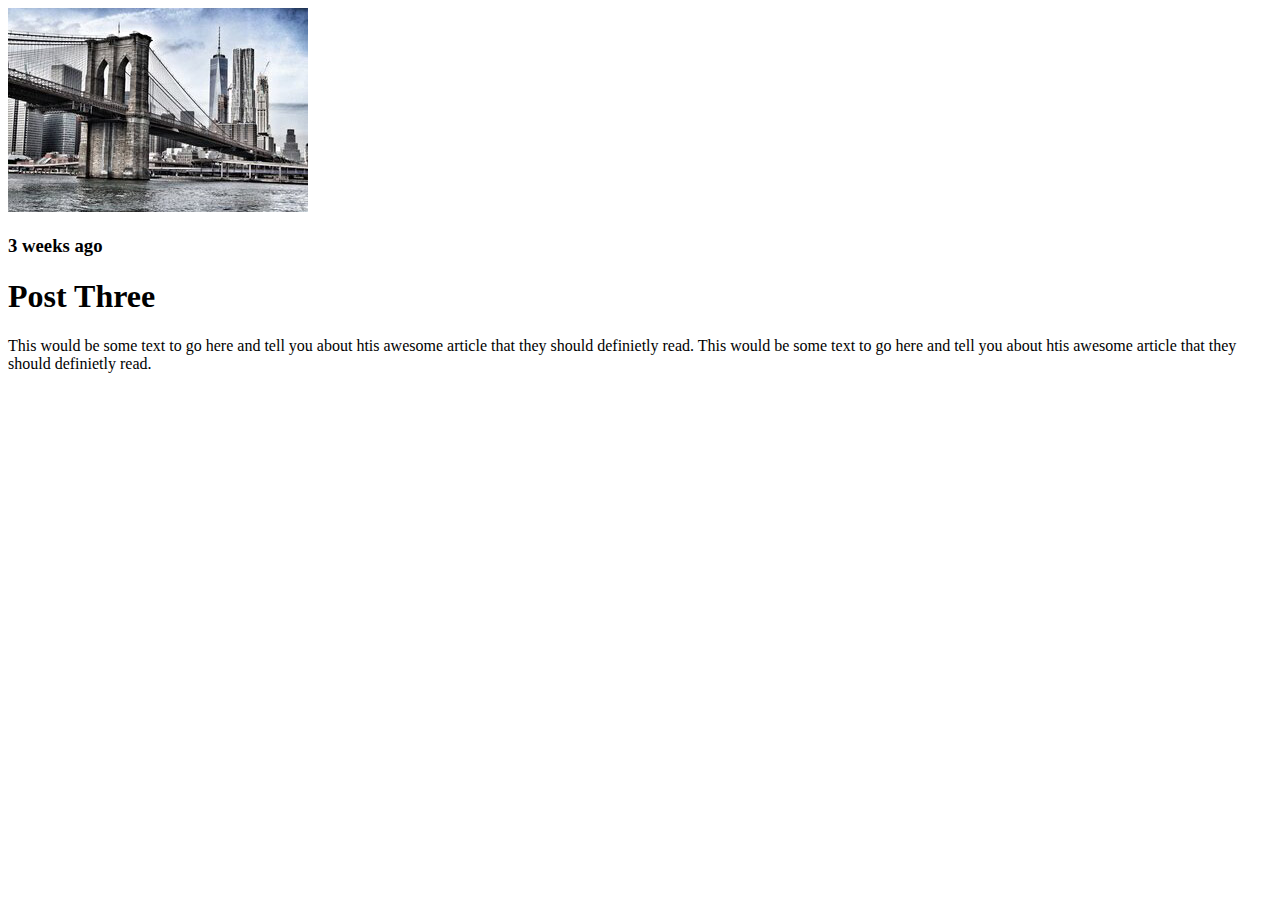
<file: City Challenge/index.html>
<!DOCTYPE html>
<html lang="en">
<head>
    <meta charset="UTF-8">
    <meta http-equiv="X-UA-Compatible" content="IE=edge">
    <meta name="viewport" content="width=device-width, initial-scale=1.0">
    <title>City</title>
</head>
<body>
    <section> 
        <img src="images\w09_ice_img.jpg" alt="City Scape">
    </section>
    <section>
        <h3>3 weeks ago</h3>
        <h1>Post Three</h1>
        <p> This would be some text to go here and tell you about htis awesome article that they should definietly read. This would be some text to go here and tell you about htis awesome article that they should definietly read. </p>
    </section>
    <div>

    </div>
    <div>

    </div>
    <div>

    </div>
</body>
</html>
</file>
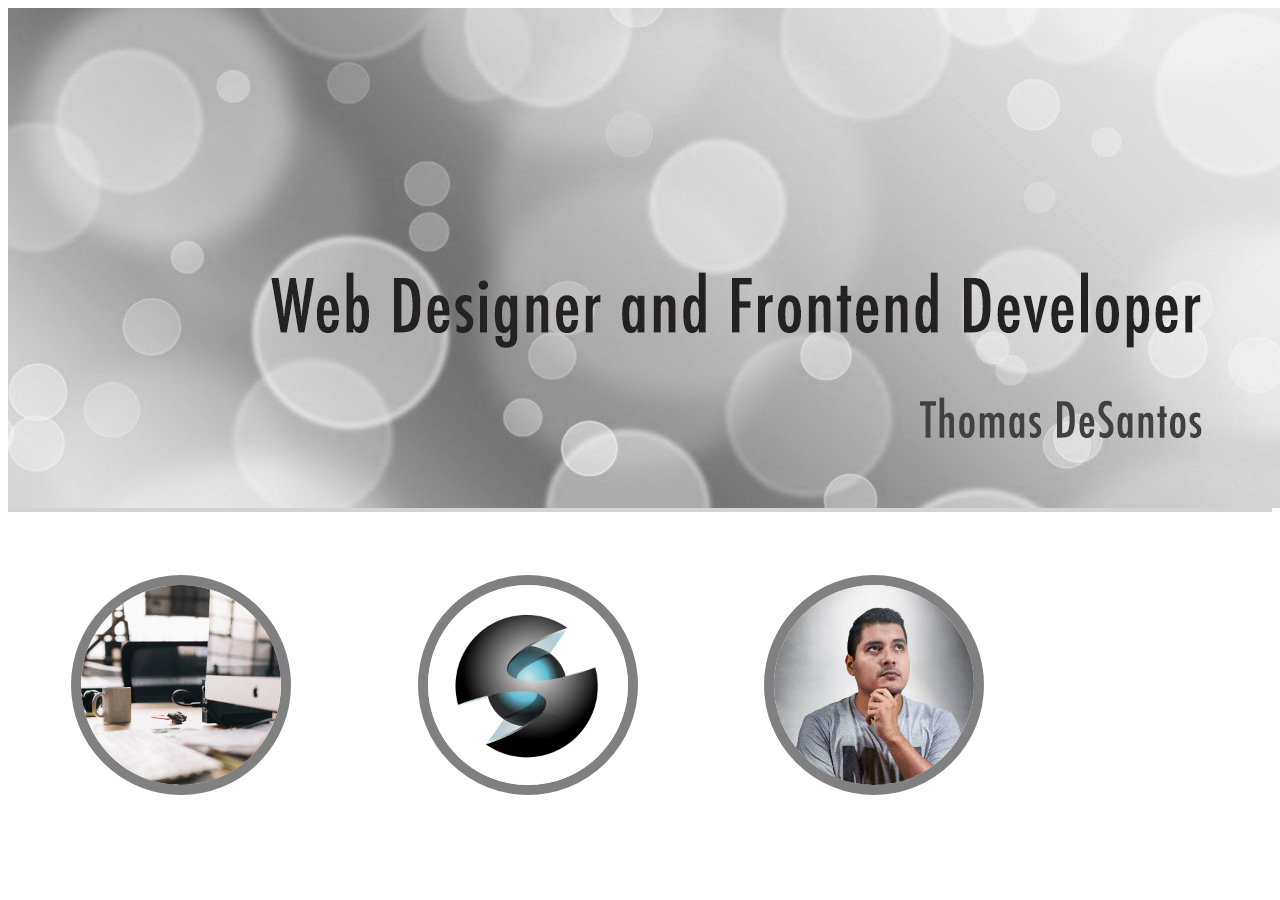
<file: Week 5 Challenge/index.html>
<!DOCTYPE html>
<html lang="en">
<head>
    <meta charset="UTF-8">
    <meta http-equiv="X-UA-Compatible" content="IE=edge">
    <meta name="viewport" content="width=device-width, initial-scale=1.0">
    <link rel="stylesheet" href="styles.css">
    <title>Document</title>
</head>
<body>
    <main>
        <div class="top">
            <img src="images\w05_circles.jpg">

        </div>
        <div class="pics">
            <section>
                <img class="cir" src="images\w05_ice_image_desk.jpg" >

            </section>
            <section>
                <img class="cir" src="images\w05_ice_image_graphic.png">
                
            </section>
            <section>
                <img class="cir" src="images\w05_ice_image_person.jpg" styles="height:200px;width:200px;" >
                
            </section>
        </div>
    </main>

</body>
</html>
</file>
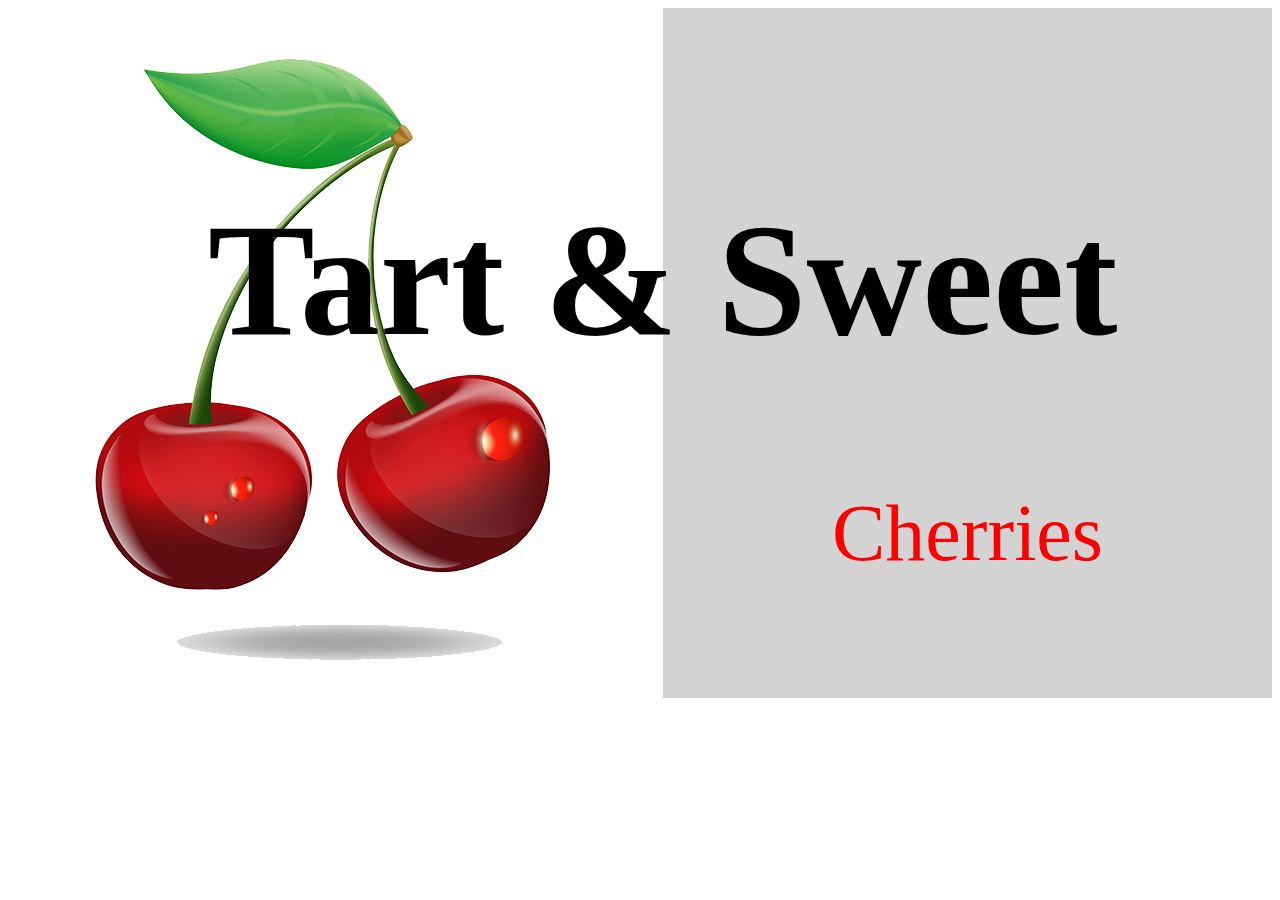
<file: week 6 challenge/index.html>
<!DOCTYPE html>
<html lang="en">
<head>
    <meta charset="UTF-8">
    <meta http-equiv="X-UA-Compatible" content="IE=edge">
    <meta name="viewport" content="width=device-width, initial-scale=1.0">
    <title>Document</title>
    <link rel="stylesheet" href="styles.css">
</head>
<body>
<div class="fgrid">
    <div class="cherry">
        <img src="images/w06_cherries.png">
    </div>
    <div class="words">
        <p>Tart & Sweet</p>
    </div>
    <div class="mwords">
        <p>Cherries</p>
    </div>
    <div>

    </div>
</div>
</body>
</html>
</file>
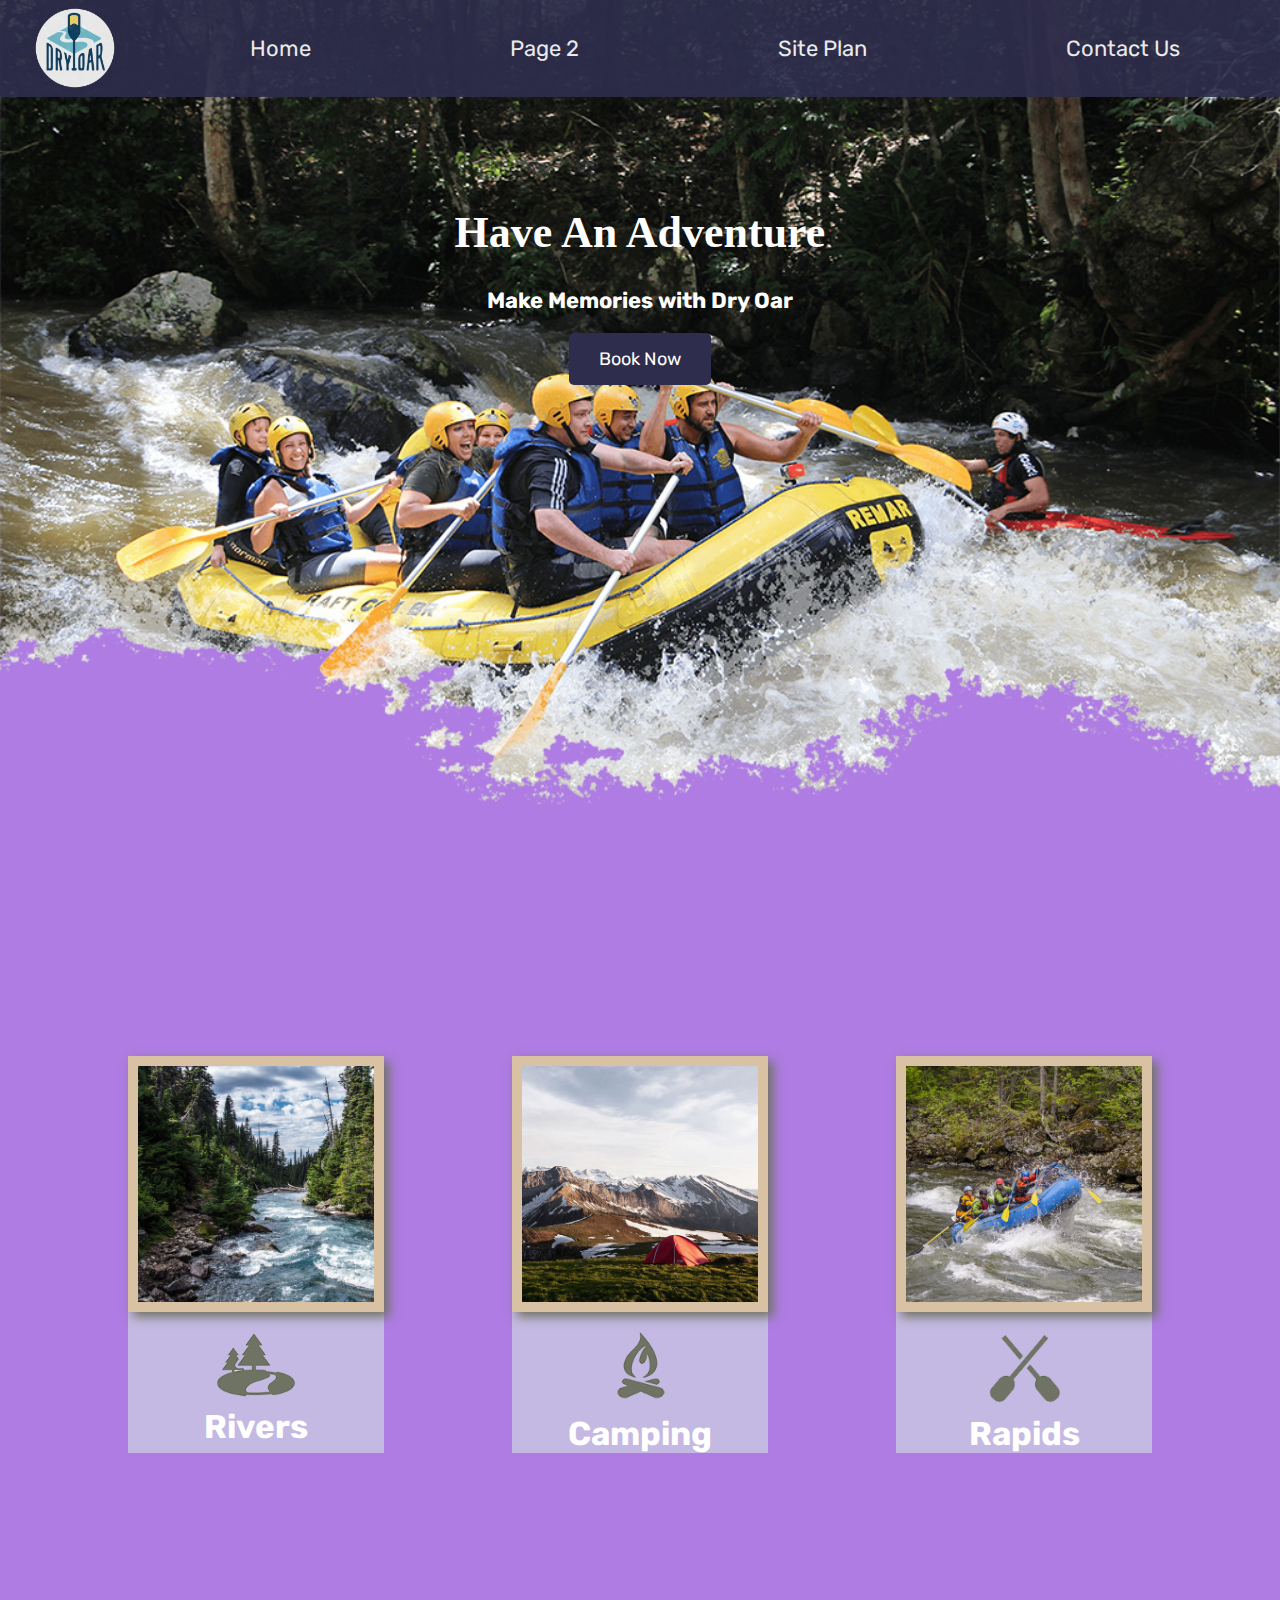
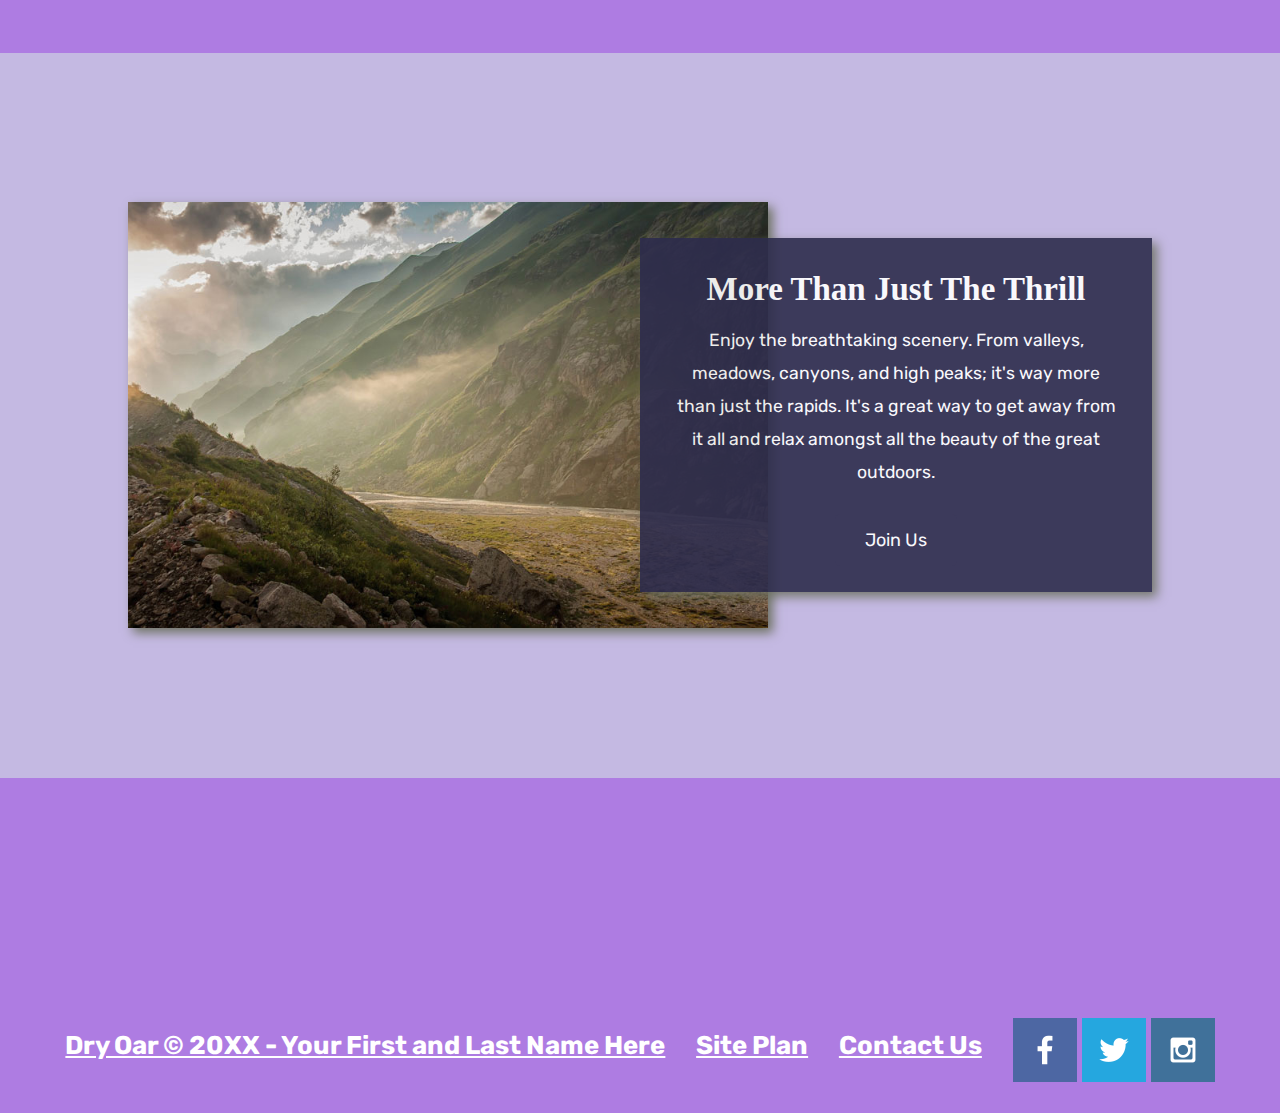
<file: WWR/index.html>
<!DOCTYPE html>
<html lang="en">
<head>
    <meta charset="UTF-8">
    <meta http-equiv="X-UA-Compatible" content="IE=edge">
    <meta name="viewport" content="width=device-width, initial-scale=1.0">
    <title>Whitewater Tafting Vacations</title>
    <link rel="stylesheet" href="Styles/styles.css">
</head>
<body>
    <div id="content">
        <header>
            <a id="logo_link" href="index.html">
                <img class="logo" src="Images/logo.png" alt="Dry Oar Logo">
            </a>
            <nav>
                <a href="index.html">Home</a>
                <a href="#">Page 2</a>
                <a href="site-plan-rafting.html">Site Plan</a>
                <a href="contactus.html">Contact Us</a>
            </nav>
        </header>
        <div id="hero">
            <div id="hero-box">
                <img id="hero-img" src="Images/hero.png" alt="People enjoying white water rafting">
            </div>
            <section id="hero-msg">
                <h1 class="home-title">Have An Adventure</h1>
                <h4>Make Memories with Dry Oar </h4>
                <div class='button-box'>
                    <a class='book' href="rates.html">Book Now</a>
                </div>
            </section>
        </div>
        <main class="home-grid">
            <section class="rivers-card">
                <img class="card-img" src="Images/rivers.jpg" alt="river in forest">
                <img class="icon" src="Images/river_icon.png" alt="river icon">
                <h2>Rivers</h2>
            </section>
            <section class="camping-card">
                <img class="card-img" src="Images/camping.jpg" alt="tent in mountains">
                <img class="icon" src="Images/fire_icon.png" alt="fire icon">
                <h2>Camping</h2>
            </section>
            <section class="rapids-card">
                <img class="card-img" src="Images/rapids.jpg" alt="rafting boat">
                <img class="icon" src="Images/oars.png" alt="oars icon">
                <h2>Rapids</h2>
            </section>
            <div id="background"></div> 
            <img class="mountains" src="Images/mountains.jpg" alt="Misty mountains">
            <section class="msg">
                <h2>More Than Just The Thrill</h2>
                <p>Enjoy the breathtaking scenery. From valleys, meadows, canyons, and high peaks; it's way more than just the rapids. It's a great way to get away from it all and relax amongst all the beauty of the great outdoors. </p>
                <a class='join' href="rivers.html">Join Us</a>
            </section>
        </main>
        <footer>
            <h3>Dry Oar &copy; 20XX - Your First and Last Name Here</h3>
            <h3><a href="site-plan-rafting.html">Site Plan</a></h3>
            <h3><a href="contactus.html">Contact Us</a></h3>
            <div class="social">
                <a href="https://facebook.com">
                    <img src="Images/facebook.png" alt="fb icon">
                </a>
                <a href="https://twitter.com">
                    <img src="Images/twitter.png" alt="twitter icon">
                </a>
                <a href="https://instagram.com">
                    <img src="Images/instagram.png" alt="instagram icon">
                </a>
            </div>
        </footer>
    </div>      
</body>
</html>
</file>
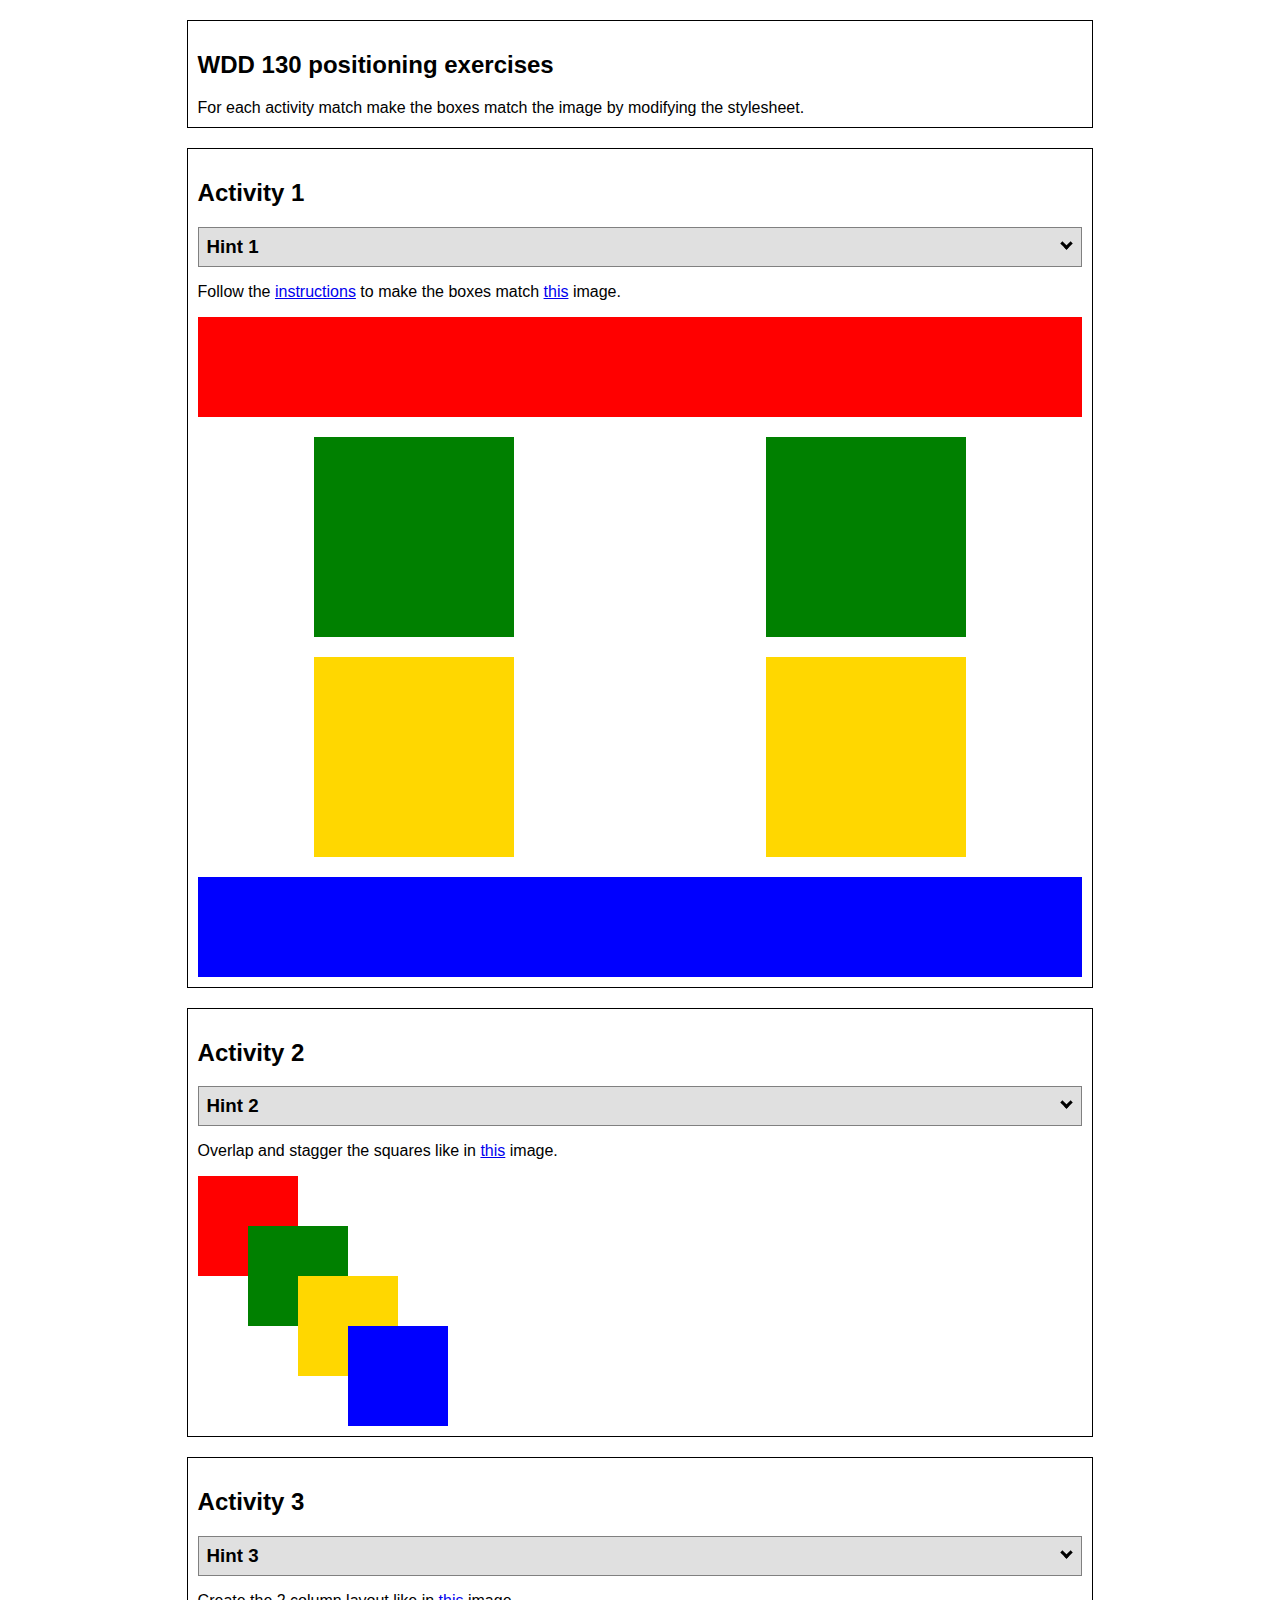
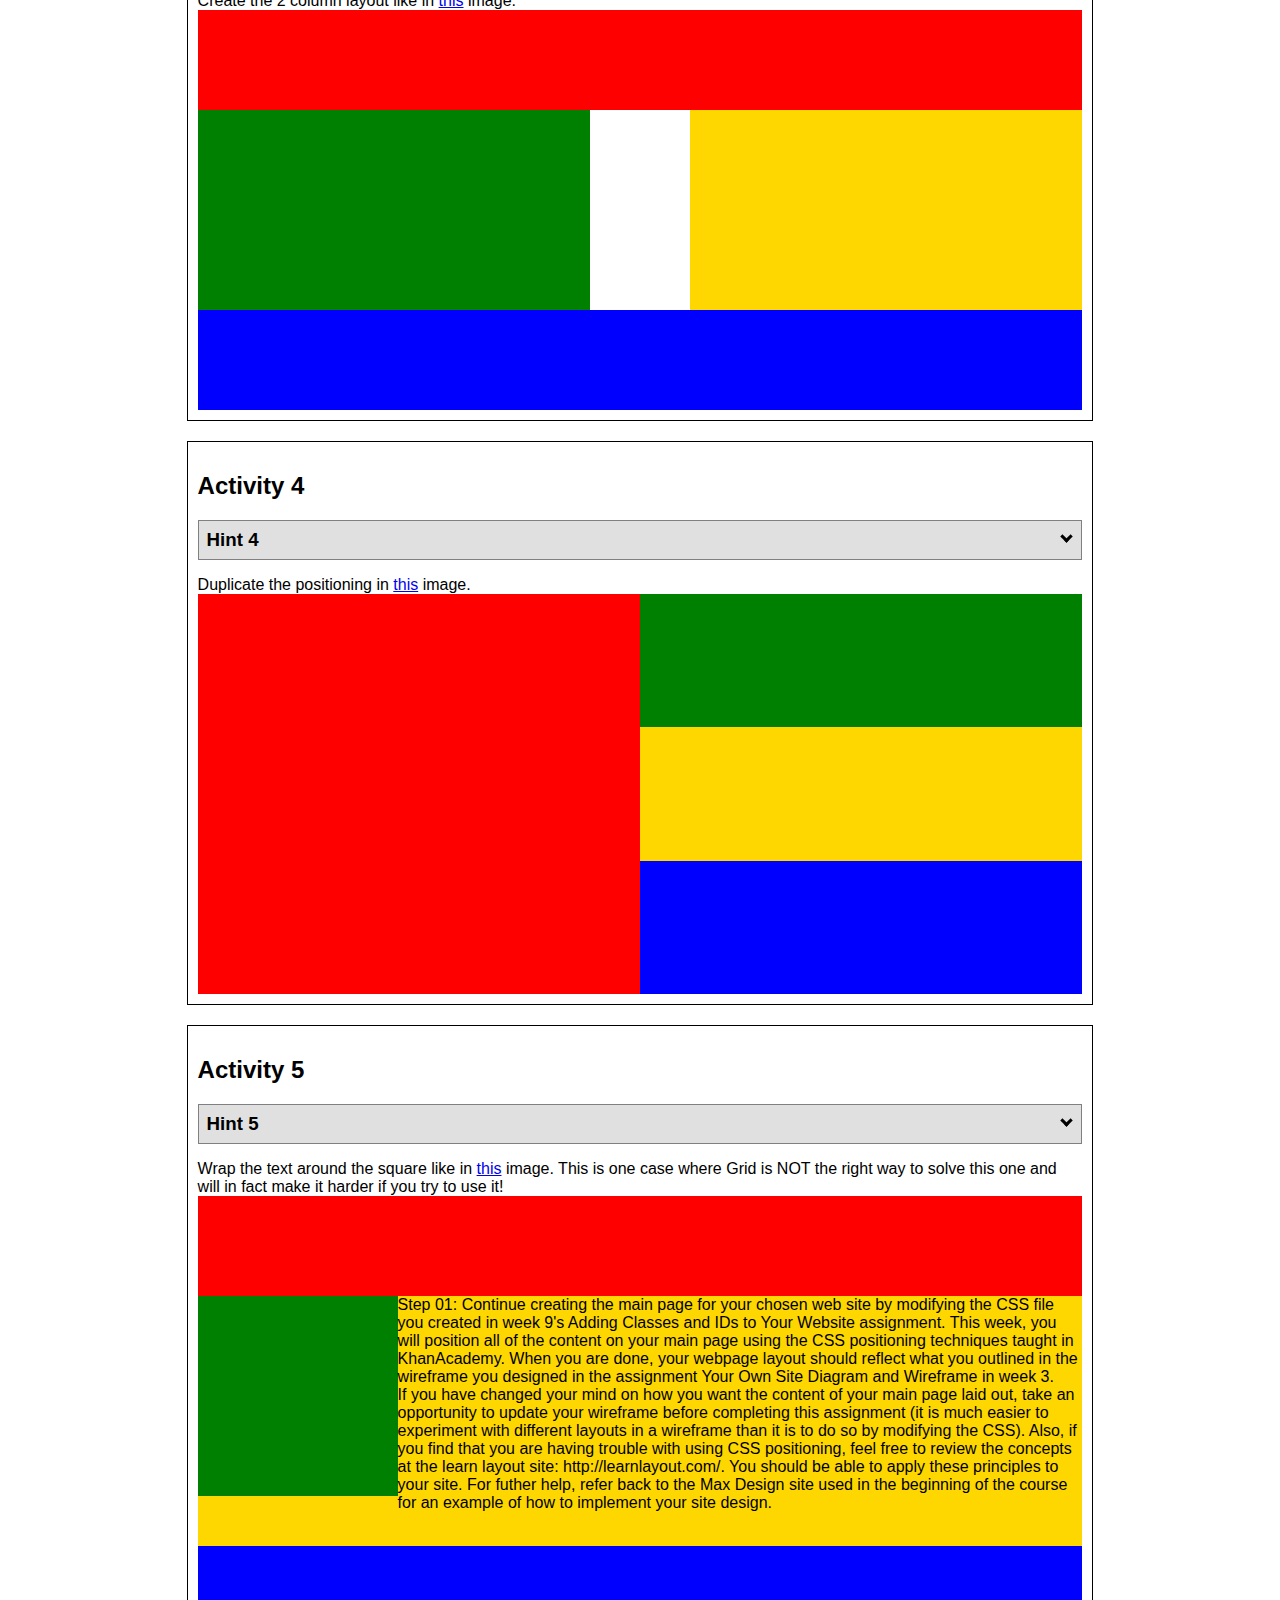
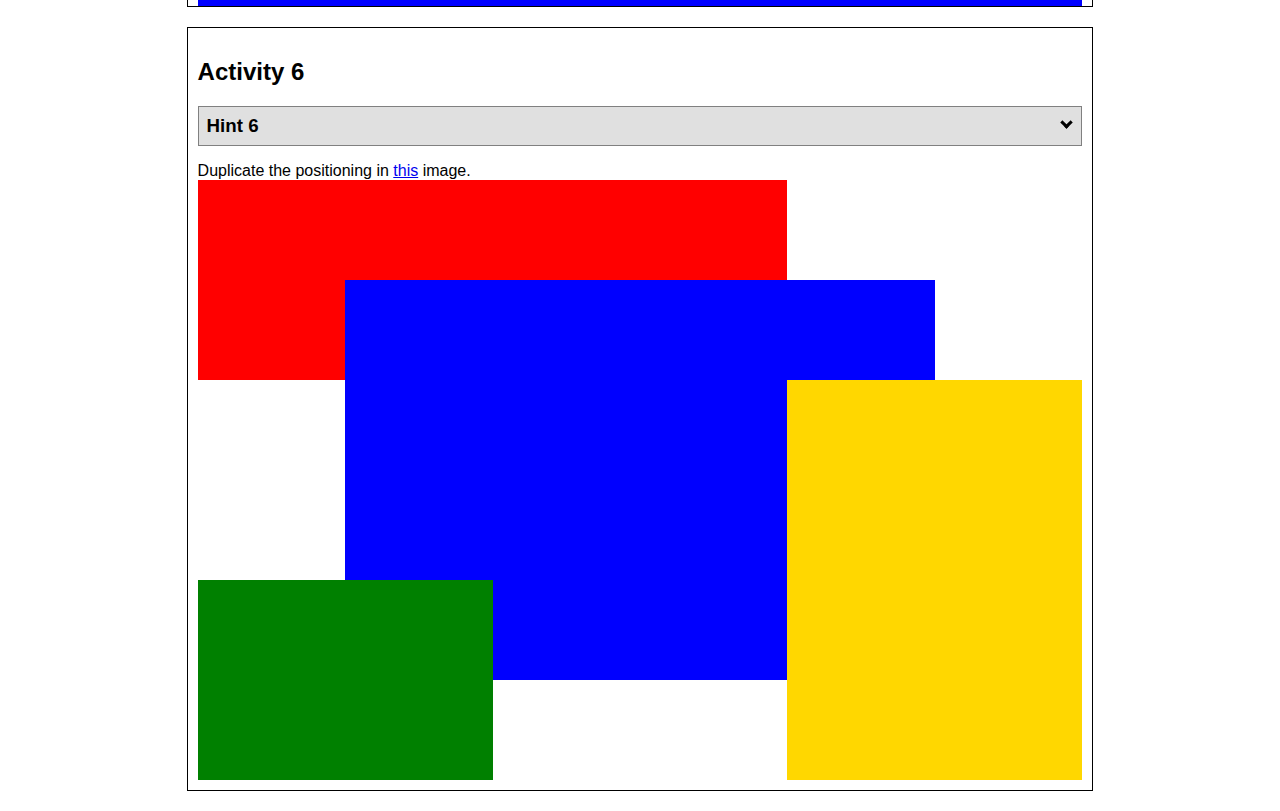
<file: positioning practice/positioning/positioning.html>
<!DOCTYPE html>
<html lang="en">
  <head>
    <!-- HTML - Name: positioning.html -->
    <title>Positioning Activity</title>
    <link rel="stylesheet" type="text/css" href="positionstyles.css" />
  </head>
  <body>
    <div class="activity">
      <h2>WDD 130 positioning exercises</h2>
      For each activity match make the boxes match the image by modifying the stylesheet.</div>
    <div class="activity">
      <h2>Activity 1</h2>
      <section class="hint"><input type="checkbox" ><i></i> <h3>Hint 1</h3><div><p>Check out the <a href="https://byui-wdd.github.io/wdd130/activities/w06-css-positioning.html" target="_blank">activity instructions</a> in Ilearn!</p></div></section>
      <p>Follow the <a href="https://byui-wdd.github.io/wdd130/activities/w06-css-positioning.html" target="_blank">instructions</a> to make the boxes match  <a href="https://byui-wdd.github.io/wdd130/images/example1.png" target="_blank">this</a> image.</p>
      <div class="content1" >
        <div class="red1" ></div>
        <div class="green1" ></div>
        <div class="green1" ></div>
        <div class="yellow1"></div>
        <div class="yellow1"></div>
        <div class="blue1"></div>
      </div>
    </div>
    <div class="activity">
      <h2>Activity 2</h2>
      <section class="hint"><input type="checkbox" > <h3>Hint 2</h3><i></i><div><p>Remember that the best way to shift elements around slightly on the page is with Margins.  You could also use Grid.  Either would work for this. If you choose margin, you can use a <em>negative</em> margin. (ie margin-top: -20px;)</p><h4>Properties used:</h4><ul><li>margin-top, margin-left</li><li>...or...</li><li>grid-template-columns: 50px 50px 50px 50px 50px </li></ul></div></section>
      <p>Overlap and stagger the squares like in <a href="https://byui-wdd.github.io/wdd130/images/example2.png" target="_blank">this</a> image.</p>
      <div class="content2" >
        <div class="red2" ></div>
        <div class="green2" ></div>
        <div class="yellow2"></div>
        <div class="blue2"></div>
      </div>
    </div>
    <div class="activity">
      <h2>Activity 3</h2>
      <section class="hint"><input type="checkbox" > <h3>Hint 3</h3><i></i><div><p>This one is going to be best solved with CSS Grid. Remember to make the boxes the right width first...then start moving them around. </p><h4>Properties used:</h4><ul><li>display:grid;</li><li>grid-template-columns:</li><li>grid-column-gap:</li>
        <li>grid-column:</li>  </ul></div></section>
      Create the 2 column layout like in <a href="https://byui-wdd.github.io/wdd130/images/example3.png" target="_blank">this</a>  image.
      <div class="content3" >
        <div class="red3" ></div>
        <div class="green3" ></div>
        <div class="yellow3"></div>
        <div class="blue3"></div>
      </div>
    </div>
    <div class="activity">
      <h2>Activity 4</h2>
      <section class="hint"><input type="checkbox" > <h3>Hint 4</h3><i></i><div><p>For the others we have been primarily concerned with width. For this one you will need to adjust height as well. </p><h4>Properties used:</h4><ul><li>display:grid;</li><li>grid-template-columns:</li><li>grid-row:</li></ul></div></section>
      Duplicate the positioning in <a href="https://byui-wdd.github.io/wdd130/images/example4.png" target="_blank">this</a> image. 
      <div class="content4" >
        <div class="red4" ></div>
        <div class="green4" ></div>
        <div class="yellow4"></div>
        <div class="blue4"></div>
      </div>
    </div>

    <div class="activity">
      <h2>Activity 5</h2>
      <section class="hint"><input type="checkbox" > <h3>Hint 5</h3><i></i><div><p>Grid is <strong>not</strong> the right way to do this.  In fact there is only one way to really do that...and that is with float. Remember that we float the thing we want the text to wrap around.  Also remember to start by making all the shapes the right size and shape.</p><h4>Properties used:</h4><ul><li>float: left;</li></ul></div></section>
      Wrap the text around the square like in <a href="https://byui-wdd.github.io/wdd130/images/example5.png" target="_blank">this</a> image. This is one case where Grid is NOT the right way to solve this one and will in fact make it harder if you try to use it!
      <div class="content5" >
        <div class="red5" ></div>
        <div class="green5" ></div>
        <div class="yellow5">Step 01: Continue creating the main page for your chosen web site by modifying the CSS file you created in week 9's Adding Classes and IDs to Your Website assignment. This week, you will position all of the content on your main page using the CSS positioning techniques taught in KhanAcademy. When you are done, your webpage layout should reflect what you outlined in the wireframe you designed in the assignment Your Own Site Diagram and Wireframe in week 3. <br />
          If you have changed your mind on how you want the content of your main page laid out, take an opportunity to update your wireframe before completing this assignment (it is much easier to experiment with different layouts in a wireframe than it is to do so by modifying the CSS). Also, if you find that you are having trouble with using CSS positioning, feel free to review the concepts at the learn layout site: http://learnlayout.com/. You should be able to apply these principles to your site. For futher help, refer back to the Max Design site used in the beginning of the course for an example of how to implement your site design.</div>
        <div class="blue5"></div>
      </div>
    </div>
    <div class="activity">
      <h2>Activity 6</h2>
      <section class="hint"><input type="checkbox" > <h3>Hint 6</h3><i></i><div><p>This one is all about visualizing the grid behind the layout. If you are having a hard time doing that first: all the sizes are even multiples of 100, and second here is another example with the lines drawn: <a href="https://byui-wdd.github.io/wdd130/images/example6-hint.png" target="_blank">example 6 with lines</a>. For this one you will find it easiest if you use px for the column width. You can also use <kbd>z-index</kbd> to control the element layering.    </p><h4>Properties used:</h4><ul><li>display:grid;</li><li>grid-template-columns:</li><li>grid-column:</li><li>grid-row:</li><li><a href="https://www.w3schools.com/cssref/pr_pos_z-index.asp" target="_blank">z-index:</a></li></ul></div></section>
      Duplicate the positioning in <a href="https://byui-wdd.github.io/wdd130/images/example6.png" target="_blank">this</a> image.
      <div class="content6" >
        <div class="red6" ></div>
        <div class="green6" ></div>
        <div class="yellow6"></div>
        <div class="blue6"></div>
      </div>
    </div>
  </body>
</html>
</file>
<file: Week 5 Challenge/styles.css>
main{
    max-width: 2000px;
   
    margin: 0 auto;
    background-color: lightgray;
}
.top{
    width: 100%
}
.cir{
    float: left;
    display: block;
    border: 10px solid grey;
    border-radius: 50%;
    height: 200px;
    width: 200px;
    margin: 5%;
   
  
}
.pics{
    content:"";
    display: block;
}
</file>
<file: week 6 challenge/styles.css>
.fgrid{
    display: grid;
    grid-template-columns: 1fr 1fr;
}
.mwords{
    background-color: lightgray;
    grid-column: 2/3;
    grid-row: 1;
    color: red;
    font-size: 5em;
    padding-top: 400px;
    text-align: center;
}
.words{
    grid-column: 1/3;
    grid-row: 1;
    font-size: 10em;
    z-index: 1;
   padding-top: 20px;
   padding-left: 200px;
 
    font-weight: bold;
}
.cherry{
    grid-column: 1/2;
    grid-row: 1/2;
    
}
</file>
<file: WWR/Styles/styles.css>
@import url('https://fonts.googleapis.com/css2?family=Permanent+Marker&family=Rubik&display=swap');

#content{
    max-width: 1600px;
    margin: 0 auto;
}
nav a{
    text-align: center;
    color: rgb(255, 255, 255);
    text-decoration: none;
    padding: 35px;
}
#hero-msg h1, #hero-msg h4{
    text-align: center;
}
.button-box{
    text-align: center;
}
main section{
    text-align: center;
    background-color: #c4b9e2;
}
#background{
    height: 725px;
    background-color: #c4b9e2;
}
body{
    background-color: #ae7ce2;
    color: rgb(255, 255, 255);
    font-family: Rubik, Helvetica, sans-serif;
    font-size: 22px;
    margin: 0;
    padding: 0;
}
header{
    background-color: #2E2D4D;
    color: rgb(255, 255, 255);
    display: grid;
    grid-template-columns: 150px auto;
    opacity: .9;
}
nav a:hover{
    background-color: #CB48B7;
    color: rgb(255, 255, 255);
}
.book,.join{
    background-color: #2E2D4D;
    color: rgb(255, 255, 255);
    text-decoration: none;
    font-size: 18px;
    padding: 15px 30px;
    margin-top: 50px;
    border-radius: 5px;
}
.book:hover, .join:hover{
    background-color: #CB48B7;
}
.msg{
    background-color: #2E2D4D;
    color: rgb(255, 255, 255);
    line-height: 1.5em;
    padding: 35px;
    box-shadow: 5px 5px 10px #6f7364;
}
footer a{
   
    color: rgb(255, 255, 255);
    text-decoration: none;
}
.home-title{
    color: rgb(255, 255, 255);
    font-family: "Permanent Marker";
    font-size: 2em;
    margin-top: 10px;
}
h4{
    color: rgb(255, 255, 255);
}
.msg h2{
    color: rgb(255, 255, 255);
    font-family: "Permanent Marker";
}
.msg p{
    color: rgb(255, 255, 255);
    font-size: .8em;
    padding-bottom: 15px;
}
footer h3{
    color: rgb(255, 255, 255);
    text-decoration: underline;
}
footer a:hover{
    color: rgb(255, 255, 255);
}
.logo{
    width:80px;
}
.icon{
    width:80px;
    padding-top: 10px;
}
#hero-img{
    width: 100%;
}
footer a:hover{
    background-color: #CB48B7;
}
h2 {
    margin: 0;
}
#logo_link{
    padding-top: 5px;
    justify-self: center;
    align-self: center;
}
footer{
    padding: 25px 50px;
    margin-top: 200px;
    display: flex;
    justify-content: space-around;
    align-items: center;
}
footer .social img{
    padding-top: 15px;
}
.rivers-card, .camping-card, .rapids-card{
    margin: 200px 0;
}
.card-img{
    border: 10px solid #d9c2a3;
    width: 100%;
    transition: transform .5s;
    box-shadow: 5px 5px 10px #6f7364;
}
.card-img:hover {
    opacity: .8;
    transform: scale(1.1);
}
main section img {
    box-sizing: border-box;
}
nav {
    display: flex;
    justify-content: space-around;
   
}
#hero {
    display: grid;
    grid-template-columns: 1fr 3fr 1fr;
    
    
}
#hero-box {
    grid-column: 1/4;
    grid-row: 1/3;
    z-index: -1;
    margin-top: -100px;
}
#hero-msg{
    grid-column: 2/3;
    grid-row: 1/2;
    margin-top: 100px;
}
.home-grid{
    display: grid;
    grid-template-columns: 1fr 1fr 1fr 1fr 1fr 1fr 1fr 1fr 1fr 1fr;
}
.mountains{
    grid-column: 2/7;
    grid-row: 5/8;
    width: 100%;
    box-shadow: 5px 5px 10px #6f7364;
 
        
    
}
.rivers-card{
    grid-column: 2/4;
    grid-row: 2/3;
}
.camping-card{
    grid-column: 5/7;
    grid-row: 2/3;
}
.rapids-card{
    grid-column: 8/10;
    grid-row: 2/3;
}
#background{
    grid-column: 1/11;
    grid-row: 4/9;
}
.msg{
    grid-column: 6/10;
    grid-row: 6/7;
    opacity: .9;
}

@media screen and (max-width: 900px) {
    #hero, .home-grid {
        display: block;
        height: auto;
    }
    nav, footer {
        flex-direction: column;
    }
    nav a {
        display: block;
        padding: 15px;
    }
    #hero {
        margin-top: 0;
    }
    #hero-msg {
        margin-top: 0;
    }
    #hero-msg h4 {
        display: none;
    }
    .home-title {
        font-size: 25px;
        color: #6f7364;
    }
    .rivers-card, .camping-card, .rapids-card { 
        margin: 50px auto;
        width: 60%;
    }
    #background {
        display: none;
    }
    .mountains, .msg {
        width: 80%;
        display: block;
        margin: 0 auto;
    }
    footer {
        margin-top: 25px;
    }
}
</file>
<file: positioning practice/positioning/positionstyles.css>
/* CSS - Name: "positionstyles.css" */
/* Activity 1 styles */
.content1 {
  /* This is the parent of the activity 1 boxes. */
display: grid;
grid-template-columns: 1fr 1fr;
justify-items: center;
grid-gap: 20px;
}
.red1 { 
  width: 100%; 
  height: 100px; 
  background-color: red; 
  grid-column: 1/3;
} 
.green1 {
  width: 200px; 
  height: 200px; 
  background-color: green; 

} 
.yellow1 {
  width: 200px; 
  height: 200px; 
  background-color: gold; 
} 
.blue1 {
  width: 100%; 
  height: 100px; 
  background-color: blue; 
  grid-column: 1/3;
} 
/* Activity 2 styles */ 
.content2 {
  /* This is the parent of the activity 2 boxes. */
  display: grid; 
  grid-template-columns: 1fr  ;
}
.red2 {
  width: 100px; 
  height: 100px; 
  background-color: red; 
} 
.green2 { 
  width: 100px; 
  height: 100px; 
  background-color: green; 
  margin-left: 50px;
  margin-top: -50px;
} 
.yellow2 {
  width: 100px; 
  height: 100px; 
  background-color: gold; 
  margin-left: 100px;
  margin-top: -50px;
} 
.blue2 {
  width: 100px; 
  height: 100px; 
  background-color: blue; 
  margin-left: 150px;
  margin-top: -50px;
} 
/* Activity 3 styles */ 
.content3 {
  /* This is the parent of the activity 3 boxes. */
  display: grid;
  grid-template-columns: 1fr 1fr;
  grid-column-gap:100px
}
.red3 {
  width: 100%; 
  height: 100px; 
  background-color: red; 
  grid-column: 1/3;
} 
.green3 {
  width:100%; 
  height: 200px; 
  background-color: green;
  grid-column: 
} 
.yellow3 {
  width: 100%; 
  height: 200px; 
  background-color: gold; 
} 
.blue3 {
  width: 100%;
  height: 100px; 
  background-color: blue; 
  grid-column: 1/3;
} 
/* Activity 4 styles */ 
.content4 {
  /* This is the parent of the activity 4 boxes. */
  height: 400px;
  display: grid;
  grid-template-columns: 1fr 1fr;
}
.red4 {
  width: 100%; 
  height: 100%; 
  background-color: red; 
  grid-row: 1/4;
  grid-column: 1/2;

} 
.green4 {
  width: 100%; 
  height: 100%; 
  background-color: green; 
  grid-row: 1/2;
  grid-column:2/3;
} 
.yellow4 {
  width: 100%; 
  height: 100%; 
  background-color: gold; 
  grid-row: 2/3;
  grid-column:2/3;
} 
.blue4 {
  width: 100%; 
  height: 100%; 
  background-color: blue; 
  grid-row: 3/4;
  grid-column:2/3;
} 
/* Activity 5 styles */ 
.content5 {
  /* This is the parent of the activity 5 boxes. */
  height: 400px;
}
.red5 { 
  width: 100%; 
  height: 100px; 
  background-color: red; 
} 
.green5 { 
  width: 200px; 
  height: 200px; 
  background-color: green; 
  float: left;

} 
.yellow5 {
  width: 100%; 
  height: 250px; 
  background-color: gold; 

} 
.blue5 {
  width: 100%; 
  height: 100px; 
  background-color: blue; 
} 
/* Activity 6 styles */ 
.content6 {
  /* This is the parent of the activity 6 boxes. */
  display: grid;
  grid-template-columns: 1fr 1fr 1fr 1fr 1fr 1fr;
  grid-template-rows: 1fr 1fr 1fr 1fr 1fr 1fr;
  height: 600px;
}
.red6 {
  width: 100%; 
  height: 100%; 
  background-color: red; 
  grid-column: 1/5;
  grid-row: 1/3;
} 
.green6 {
  width: 100%; 
  height: 100%; 
  background-color: green; 
  grid-column: 1/3;
  grid-row: 5/7;
  z-index: 1;
} 
.yellow6 {
  width: 100%; 
  height: 100%; 
  background-color: gold; 
  grid-column: 5/7;
  grid-row: 3/7;
  z-index: 1;
} 
.blue6 {
  width: 100%; 
  height: 100%; 
  background-color: blue; 
  grid-column: 2/6;
  grid-row: 2/6;
} 


/* Do not make any changes below here */
.activity {
  width: 70%; 
  margin: 20px auto; 
  font-family: Arial, sans-serif; 
  border: 1px solid black; 
  padding: 10px; 
  clear:both; 
  overflow: auto;
} 

.hint {
  border: 1px solid grey;
  background: #e0e0e0;
  padding: .5em;
  position: relative;
  margin: 1em 0;
}
.hint h3 {
  margin: 0;
}
.hint:hover {
  background: #d0d0d0;
}
.hint > div {
  display: none;
}

.hint input[type=checkbox] {
  position: absolute;
  width: 100%;
  height: 100%;
  opacity: 0;
  z-index: 1;
  cursor: pointer;
}

.hint input[type=checkbox]:checked ~ div {
  display: block;
}

.hint i {
  position: absolute;
  transform: translate(-6px, 0);
  margin-top: 16px;
  right: 10px;
  top: -3px;
}
.hint i:before, .hint i:after {
  content: "";
  position: absolute;
  background-color: black;
  width: 3px;
  height: 9px;
}
.hint i:before {
  transform: translate(2px, 0) rotate(45deg);
}
.hint i:after {
  transform: translate(-2px, 0) rotate(-45deg);
}

.hint input[type=checkbox]:checked ~ i:before {
  transform: translate(-2px, 0) rotate(45deg);
}
.hint input[type=checkbox]:checked ~ i:after {
  transform: translate(2px, 0) rotate(-45deg);
}
.hint a {
  position: relative;
  z-index: 1;
}
</file>
